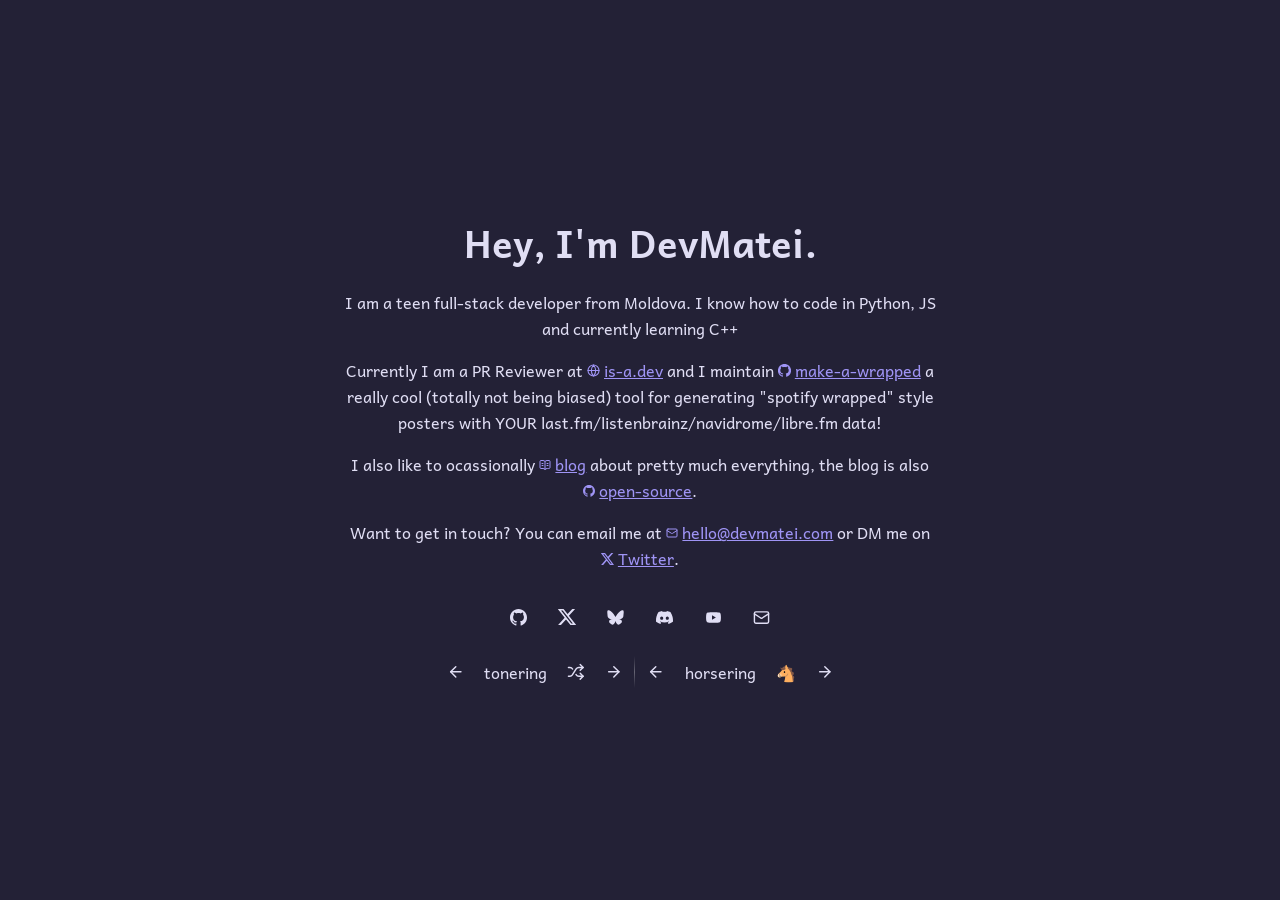
<file: index.html>
<!DOCTYPE html>
<html lang="en">
<head>

    <!-- SEO WAS IMPORTED FROM MY OLD WEBSITE,I CBA TO DO IT AGAIN -->

    <meta charset="UTF-8" />
    <meta name="viewport" content="width=device-width, initial-scale=1.0, viewport-fit=cover" />
    <meta name="format-detection" content="telephone=no, date=no, address=no, email=no, url=no" />
    <meta name="application-name" content="devmatei" />
    <meta name="referrer" content="strict-origin-when-cross-origin" />

    <link rel="icon" href="/assets/pfp.ico" sizes="32x32" />
    <link rel="icon" href="/assets/pfp.png" type="image/png" />
    <link rel="apple-touch-icon" href="/assets/pfp.png" />
    <link rel="stylesheet" href="css/main.css">
    <script src="js/heatmap.js" />

    <link rel="me" href="https://github.com/devmatei" />
    <link rel="me" href="https://x.com/thedevmatei" />
    <link rel="me" href="https://blog.devmatei.com" />

    <meta name="theme-color" content="#232136" /> 
    <meta name="color-scheme" content="dark" />

    <script defer src="https://analytics.devmatei.com/script.js" data-website-id="2f40111d-22b2-4c51-983b-3d867433091f"></script>

    <title>devmatei, full-stack developer & maker</title>
    <meta name="description" content="Matei (devmatei) is a full-stack developer from Moldova building type-safe web apps and open-source tools. He maintains make-a-wrapped, a ListenBrainz, Last.fm, and Navidrome Wrapped generator listed on the ListenBrainz wiki. Browse projects and get in touch." />
    <meta name="keywords" content="full-stack developer portfolio, react typescript developer, node.js developer, discord bot developer, open source developer, devmatei, matei, matei developer, dev matei, full-stack developer, full-stack engineer, web developer, portfolio, personal website, web development, frontend developer, backend developer, typescript, typescript developer, react, react developer, node.js, tailwind css, vite, open source, open source contributor, discord bot, music data visualization, listenbrainz" />
    <meta name="author" content="Matei" />
    <meta name="robots" content="index, follow, max-image-preview:large, max-snippet:-1, max-video-preview:-1" />
    <meta name="googlebot" content="index, follow, max-image-preview:large, max-snippet:-1, max-video-preview:-1" />
    <link rel="canonical" href="https://devmatei.com/" />

    <meta property="og:title" content="devmatei, full-stack developer & maker" />
    <meta property="og:description" content="Matei (devmatei) is a full-stack developer from Moldova building type-safe web apps and open-source tools. He maintains make-a-wrapped, a ListenBrainz, Last.fm, and Navidrome Wrapped generator listed on the ListenBrainz wiki." />
    <meta property="og:type" content="website" />
    <meta property="og:site_name" content="devmatei" />
    <meta property="og:url" content="https://devmatei.com/" />
    <meta property="og:locale" content="en_US" />
    <meta property="og:locale:alternate" content="en_GB" />
    <meta property="og:image" content="https://devmatei.com/assets/og.png?v=2" />
    <meta property="og:image:secure_url" content="https://devmatei.com/assets/og.png?v=2" />
    <meta property="og:image:type" content="image/png" />
    <meta property="og:image:width" content="1200" />
    <meta property="og:image:height" content="630" />
    <meta property="og:image:alt" content="devmatei, full-stack developer & maker | devmatei" />

    <meta name="twitter:card" content="summary_large_image" />
    <meta name="twitter:site" content="@thedevmatei" />
    <meta name="twitter:creator" content="@thedevmatei" />
    <meta name="twitter:title" content="devmatei, full-stack developer & maker" />
    <meta name="twitter:description" content="(same as description)" />
    <meta name="twitter:image" content="https://devmatei.com/assets/og.png?v=2" />
    <meta name="twitter:image:alt" content="devmatei, full-stack developer & maker | devmatei" />


    <!-- yay google slop -->
    <link rel="preconnect" href="https://fonts.googleapis.com">
    <link rel="preconnect" href="https://fonts.gstatic.com" crossorigin>
    <link href="https://fonts.googleapis.com/css2?family=Andika:ital,wght@0,400;0,700;1,400;1,700&display=swap" rel="stylesheet">
</head>
<body>
    <div class="content">
        <div class="title">
            <h1 style="font-size: 38px;"><b>Hey, I'm DevMatei.</b></h1>
        </div>
        <p>I am a teen full-stack developer from Moldova. I know how to code in Python, JS and currently learning C++</p>
        <p>Currently I am a PR Reviewer at <a href="https://is-a.dev">is-a.dev</a> and I maintain <a href="https://github.com/devmatei/make-a-wrapped">make-a-wrapped</a> a really cool (totally not being biased) tool for generating "spotify wrapped" style posters with YOUR last.fm/listenbrainz/navidrome/libre.fm data!</p>
        <p>I also like to ocassionally <a href="https://devmatei.com/blog">blog</a> about pretty much everything, the blog is also <a href="https://github.com/devmatei/blog">open-source</a>.</p>
        <p>Want to get in touch? You can email me at <a href="mailto:hello@devmatei.com">hello@devmatei.com</a> or DM me on <a href="https://x.com/thedevmatei">Twitter</a>.</p>
    </div>
    <nav class="socials" aria-label="Social links">
        <a href="https://github.com/devmatei" style="--icon: url('/assets/github.svg')" aria-label="GitHub"></a>
        <a href="https://x.com/thedevmatei" style="--icon: url('/assets/x.svg')" aria-label="X (formally known as Twitter)"></a>
        <a href="https://bsky.app/profile/devmatei.com" style="--icon: url('/assets/bluesky.svg')" aria-label="Bluesky"></a>
        <a href="https://discord.com/users/784443338627612673" style="--icon: url('/assets/discord.svg')" aria-label="Discord"></a>
        <a href="/youtube" style="--icon: url('/assets/youtube.svg')" aria-label="Youtube"></a>
        <a href="mailto:hello@devmatei.com" style="--icon: url('/assets/mail.svg')" aria-label="Email"></a>
    </nav>
    <section id="heatmap" class="heatmap">
        <div id="heatmap-grid" class="heatmap-grid"></div>
        <div id="heatmap-total"></div>
    </section>
    <div class="switcher">
        <a class="button" href="https://ring.devmatei.com/prev/devmatei" aria-label="Previous site">
            <svg xmlns="http://www.w3.org/2000/svg" viewBox="0 0 24 24" fill="none" stroke="currentColor" stroke-width="2" stroke-linecap="round" stroke-linejoin="round"><path d="m12 19-7-7 7-7"/><path d="M19 12H5"/></svg>
        </a>
        <a class="button" href="https://ring.devmatei.com">tonering</a>
        <a class="button" href="https://ring.devmatei.com/rand" aria-label="Random site">
            <svg xmlns="http://www.w3.org/2000/svg" viewBox="0 0 24 24" fill="none" stroke="currentColor" stroke-width="2" stroke-linecap="round" stroke-linejoin="round"><path d="m18 14 4 4-4 4"/><path d="m18 2 4 4-4 4"/><path d="M2 18h1.973a4 4 0 0 0 3.3-1.7l5.454-8.6a4 4 0 0 1 3.3-1.7H22"/><path d="M2 6h1.972a4 4 0 0 1 3.6 2.2"/><path d="M22 18h-6.041a4 4 0 0 1-3.3-1.8l-.359-.45"/></svg>
        </a>
        <a class="button" href="https://ring.devmatei.com/next/devmatei" aria-label="Next site">
            <svg xmlns="http://www.w3.org/2000/svg" viewBox="0 0 24 24" fill="none" stroke="currentColor" stroke-width="2" stroke-linecap="round" stroke-linejoin="round"><path d="M5 12h14"/><path d="m12 5 7 7-7 7"/></svg>
        </a>

        <span class="divider"></span>

        <a class="button" href="https://horser.ing/prev/orangc" aria-label="Previous site">
            <svg xmlns="http://www.w3.org/2000/svg" viewBox="0 0 24 24" fill="none" stroke="currentColor" stroke-width="2" stroke-linecap="round" stroke-linejoin="round"><path d="m12 19-7-7 7-7"/><path d="M19 12H5"/></svg>
        </a>
        <a class="button" href="https://horser.ing">horsering</a>
        <a class="button" href="https://horser.ing/rand?from=orangc" aria-label="Random site">🐴</a>
        <a class="button" href="https://horser.ing/next/orangc" aria-label="Next site">
            <svg xmlns="http://www.w3.org/2000/svg" viewBox="0 0 24 24" fill="none" stroke="currentColor" stroke-width="2" stroke-linecap="round" stroke-linejoin="round"><path d="M5 12h14"/><path d="m12 5 7 7-7 7"/></svg>
        </a>
    </div>
</body>
</html>
</file>
<file: css/main.css>
/* wow cool fade in effect */
@keyframes fadeIn {
  from {
    opacity: 0;
  }
  to {
    opacity: 1;
  }
}

body {
  animation: fadeIn 0.5s ease-in-out;
}

*, *::before, *::after {
  box-sizing: border-box;
}

html, body {
  margin: 0;
}

body {
  min-height: 100vh;
  min-height: 100dvh; /* fixes the mobile address bar jumping */
  padding: 1rem;      /* keeps content off the screen edges */

  display: flex;
  flex-direction: column;
  justify-content: center;
  align-items: center;
}

body {
    background-color: #232136;
    color: #e0def4;
    font-family: "Andika", sans-serif;
    font-weight: 400;
}

.content {
  max-width: 37rem; 
  width: 90%;
  min-height: 12rem; 
  text-align: center;
}

h1 {
    margin-bottom: 0.25px;
}

h2 {
    margin-top: 0;
}

.switcher {
  display: flex;
  gap: 4px;
  margin-top: 1rem;
}

.switcher .button {
  display: flex;
  align-items: center;
  justify-content: center;
  color: #e0def4;
  text-decoration: none;
  padding: 0.1rem 0.5rem;
  border-radius: 6px;
  transition: background 0.15s; 
}

.switcher .button:hover {
  background: #2a2839;
}

.switcher svg {
  width: 1.1rem;
  height: 1.1rem;
}

p {
  align-items: center;
  text-align: center;
}

.content a::before {
  content: "";
  display: inline-block;
  width: 0.8em;
  height: 0.8em;
  margin-right: 0.25em;
  background-color: currentColor;
  -webkit-mask: var(--icon) no-repeat center / contain;
  mask: var(--icon) no-repeat center / contain;
}

.title {
  display: flex;
  align-items: center;
  justify-content: center;
  gap: 0.75rem;
}

.pfp {
  width: 3rem;
  height: 3rem;
  object-fit: cover;
}

.title h1 {
  margin: 0;
}

.socials {
  display: flex;
  gap: 4px;
  margin-top: 0.5rem;
}

.socials a {
  display: flex;
  align-items: center;
  justify-content: center;
  width: 2.8rem;
  height: 2.8rem;
  border-radius: 6px;
  transition: background 0.15s;
}
.socials a:hover { background: #2a2839; }
.socials a::before {
  content: "";
  width: 1.1rem;
  height: 1.1rem;
  background-color: #e0def4;
  -webkit-mask: var(--icon) no-repeat center / contain;
  mask: var(--icon) no-repeat center / contain;
}

a,
a:visited,
a:hover,
a:active {
  color: #9f94f5; 
}

.heatmap { 
  width: min(560px, 100%); 
  margin: 1.5rem auto; 
  text-align: center; 
  padding: 0 1rem;
}

.heatmap-grid {
  display: grid;
  grid-template-rows: repeat(7, 1fr);
  grid-auto-flow: column;
  grid-auto-columns: 1fr;
  gap: 2px;
}

.heatmap-grid { gap: 1px; }

@media (min-width: 600px) {
  .heatmap-grid { gap: 3px; }
}

.heatmap-cell {
  aspect-ratio: 1;
  border-radius: 25%;
  background: rgba(192,132,252,.12);
}

.heatmap-cell[data-level="1"] { 
  background: rgba(192,132,252,.3); 
}

.heatmap-cell[data-level="2"] { 
  background: rgba(192,132,252,.55); 
}

.heatmap-cell[data-level="3"] { 
  background: rgba(192,132,252,.8); 
}

.heatmap-cell[data-level="4"] { 
  background: #c084fc; 
}

#heatmap-total { 
  margin-top: .5rem; 
  font-size: .7rem; 
  opacity: .5; 
}

.divider {
  width: 1px;
  height: 2rem;
  background: linear-gradient(
    to bottom,
    transparent,
    rgba(255, 255, 255, 0.3),
    transparent
  );
}

/* Icons next to links: */
.content a { --icon: url("/assets/globe.svg"); } /* for most websites this should work */
.content a[href*="github.com"]     { --icon: url("/assets/github.svg"); } 
.content a[href*="x.com"]     { --icon: url("/assets/x.svg"); }
.content a[href*="mailto:"]     { --icon: url("/assets/mail.svg"); }
.content a[href*="devmatei.com/blog"]     { --icon: url("/assets/book.svg"); }
</file>
